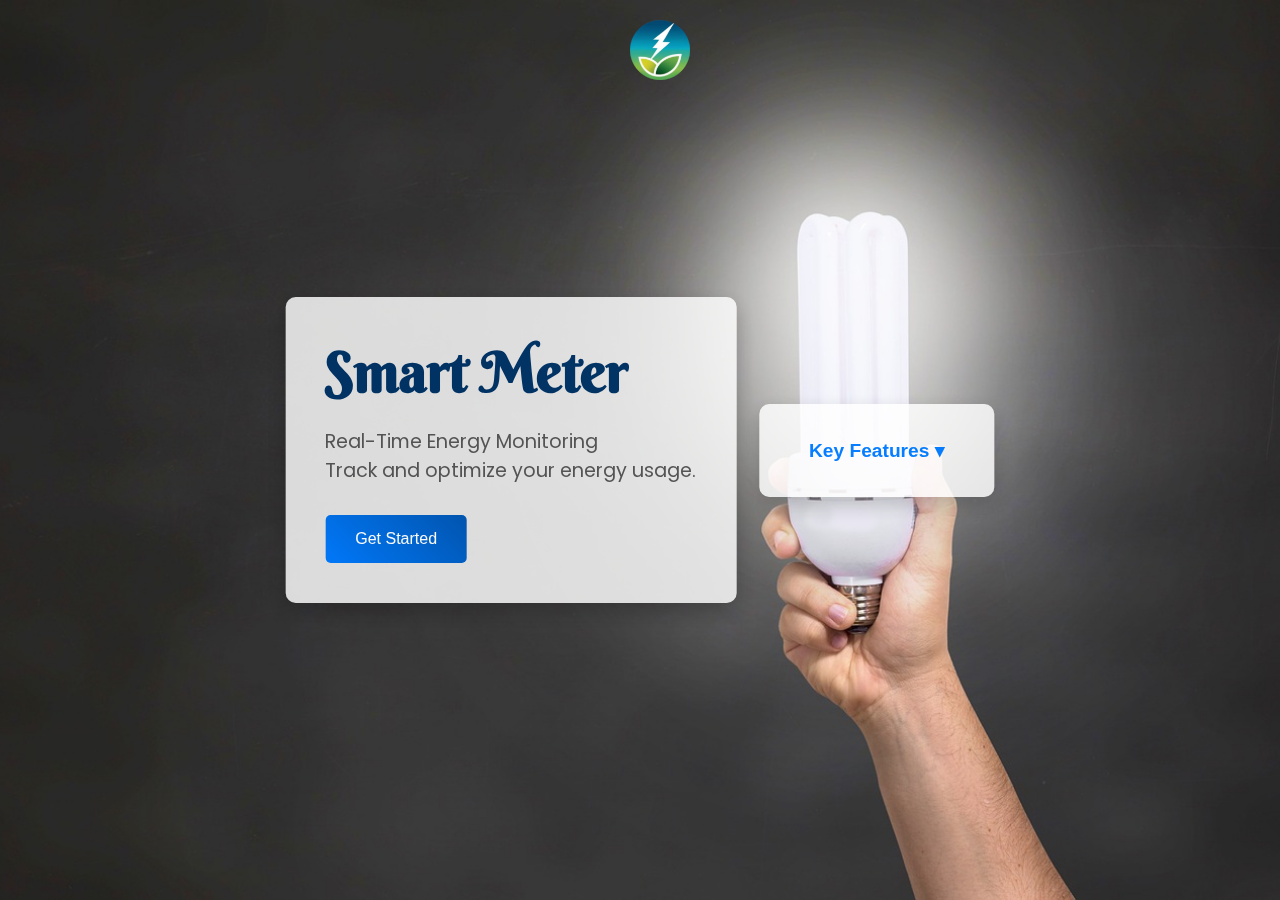
<file: index.html>
<!DOCTYPE html>
<html lang="en">
<head>
  <meta charset="UTF-8" />
  <meta name="viewport" content="width=device-width, initial-scale=1.0" />
  <title>Smart Meter - Home</title>
  <link href="https://fonts.googleapis.com/css2?family=Berkshire+Swash&family=Poppins:wght@400;600&display=swap" rel="stylesheet">
  <link rel="stylesheet" href="css/landing.css" />
  <script src="https://cdnjs.cloudflare.com/ajax/libs/gsap/3.12.2/gsap.min.js"></script>
</head>
<body>
  <header class="navbar">
    <img src="images/logo.png" alt="SmartMeter Logo" class="logo">
  </header>

  <section class="hero">
    <div class="slideshow">
      <img src="images/sm1.jpg" class="slide active" alt="Slide 1">
      <img src="images/sm2.jpg" class="slide" alt="Slide 2">
      <img src="images/sm3.jpg" class="slide" alt="Slide 3">
    </div>
    <div class="hero-content">
      <!-- Hero text section (left) -->
      <div class="hero-text">
        <h1 class="hero-title">Smart Meter</h1>
        <p>Real-Time Energy Monitoring<br>Track and optimize your energy usage.</p>
        <a href="pages/login.html"><button>Get Started</button></a>
      </div>
      <div class="features-dropdown">
        <button class="dropdown-toggle">Key Features &#9662;</button>
        <div class="dropdown-content">
          <ul>
            <li>Real-Time Monitoring</li>
            <li>Energy Analytics</li>
            <li>Usage Optimization</li>
            <li>Sustainability Reports</li>
            <li>Smart Alerts</li>
          </ul>
        </div>
      </div>
    </div>
  </section>

  <script src="js/landing.js"></script>
</body>
</html>
</file>
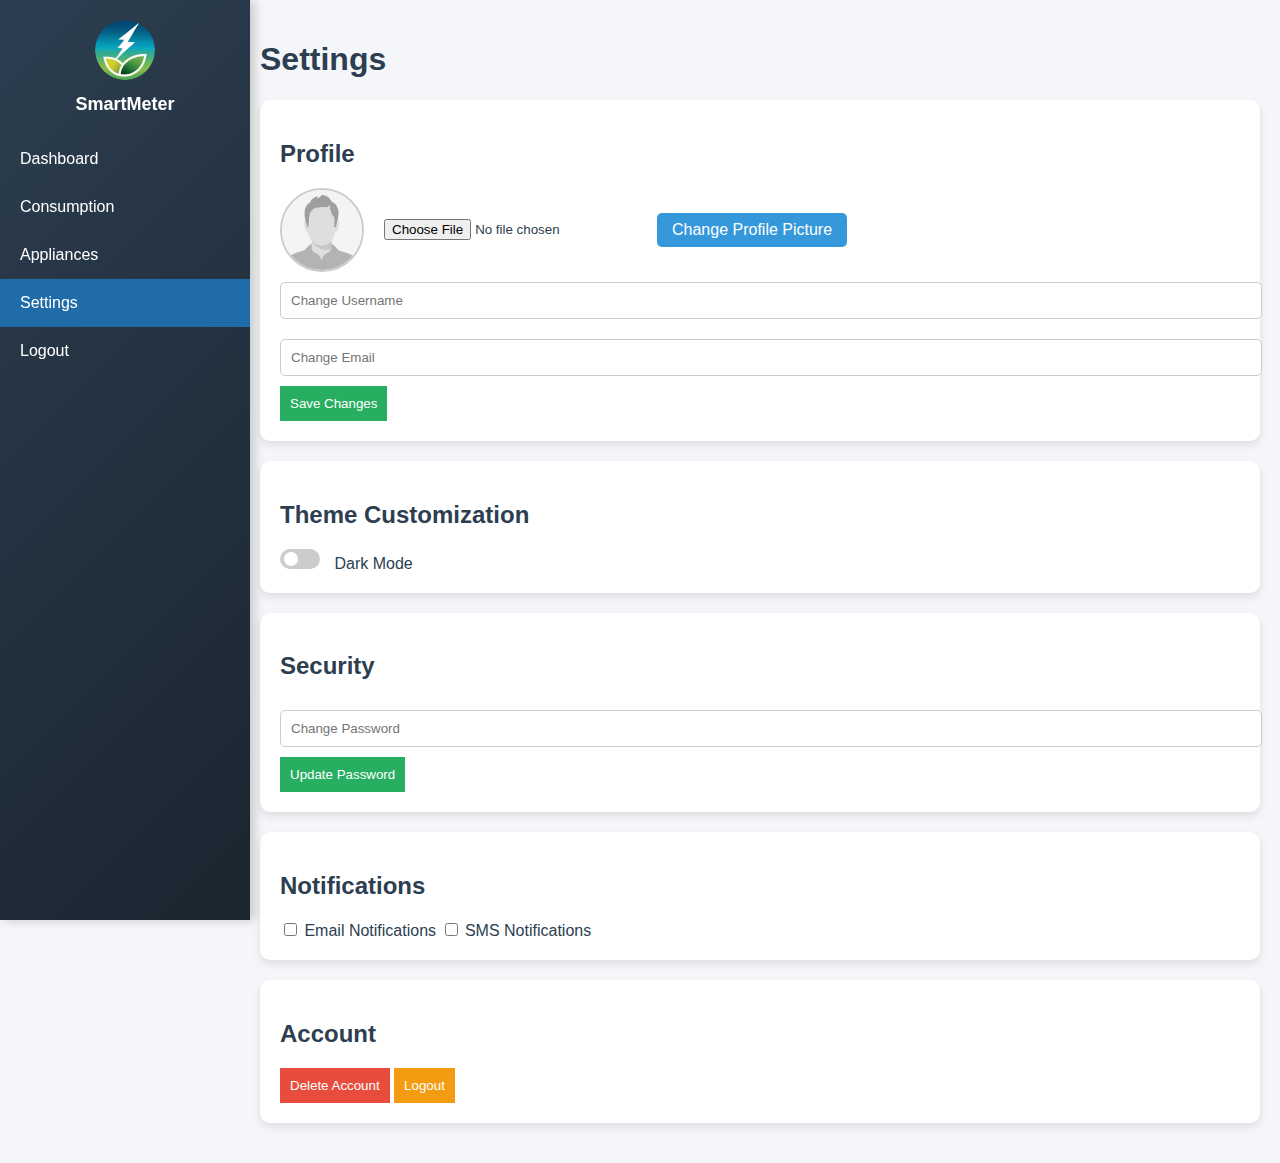
<file: pages/settings.html>
<!DOCTYPE html>
<html lang="en">
<head>
  <meta charset="UTF-8"/>
  <meta name="viewport" content="width=device-width, initial-scale=1.0"/>
  <title>Smart Mirror - Settings</title>

  <!-- Common Sidebar & Layout CSS -->
  <link rel="stylesheet" href="../css/dashboard.css" />
  <link rel="stylesheet" href="../css/settings.css" />
</head>
<body>

  <!-- Sidebar Navigation -->
  <div class="sidebar">
    <div class="brand">
      <img src="../images/logo.png" alt="Logo" class="brand-logo" />
      <h2>SmartMeter</h2>
    </div>
    <a href="dashboard.html">Dashboard</a>
    <a href="consumption.html">Consumption</a>
    <a href="appliances.html">Appliances</a>
    <a href="settings.html" class="active">Settings</a>
    <a href="../index.html">Logout</a>
  </div>

  <!-- Main Content -->
  <div class="main-content fade-in">
    <h1>Settings</h1>

    <!-- Profile Settings -->
    <div class="settings-section">
      <h2>Profile</h2>
      <div class="profile-info">
        <img src="../images/user-pic.png" alt="Profile Picture" id="profilePic">
        <input type="file" id="uploadProfilePic" accept="image/*">
        <label for="uploadProfilePic" class="upload-btn">Change Profile Picture</label>
      </div>
      <input type="text" id="username" placeholder="Change Username">
      <input type="email" id="email" placeholder="Change Email">
      <button class="save-btn">Save Changes</button>
    </div>

    <!-- Theme Settings -->
    <div class="settings-section">
      <h2>Theme Customization</h2>
      <label class="switch">
        <input type="checkbox" id="darkModeToggle">
        <span class="slider round"></span>
      </label>
      <span>Dark Mode</span>
    </div>

    <!-- Security Settings -->
    <div class="settings-section">
      <h2>Security</h2>
      <input type="password" id="newPassword" placeholder="Change Password">
      <button class="save-btn">Update Password</button>
      <br>
    </div>

    <!-- Notification Settings -->
    <div class="settings-section">
      <h2>Notifications</h2>
      <label>
        <input type="checkbox" id="emailNotifications"> Email Notifications
      </label>
      <label>
        <input type="checkbox" id="smsNotifications"> SMS Notifications
      </label>
    </div>

    <!-- Account Actions -->
    <div class="settings-section">
      <h2>Account</h2>
      <button class="danger-btn">Delete Account</button>
      <button class="logout-btn">Logout</button>
    </div>
  </div>

  <!-- Common JS for sidebar toggle -->
  <script src="../js/dashboard.js"></script>
  <script src="../js/settings.js"></script>
</body>
</html>
</file>
<file: css/landing.css>
/* Global Styles */
body {
    margin: 0;
    padding: 0;
    font-family: 'Poppins', sans-serif;
    background: #f0f4f8;
    overflow-x: hidden;
  }
  
  /* Minimal Navbar */
  .navbar {
    position: fixed;
    top: 0;
    width: 100%;
    padding: 20px;
    display: flex;
    justify-content: center;
    z-index: 1000;
    /* Transparent background */
    background: transparent;
  }
  
  .navbar .logo {
    height: 60px;
  }
  
  /* Hero Section */
  .hero {
    position: relative;
    height: 100vh;
    display: flex;
    align-items: center;
    justify-content: center;
  }
  
  /* Slideshow */
  .slideshow {
    position: absolute;
    width: 100%;
    height: 100%;
    overflow: hidden;
  }
  
  .slide {
    position: absolute;
    width: 100%;
    height: 100%;
    object-fit: cover;
    opacity: 0;
    transition: opacity 1.5s ease-in-out;
  }
  
  .slide.active {
    opacity: 1;
  }
  
  /* Hero Content Layout */
  .hero-content {
    position: relative;
    display: flex;
    align-items: center;
    justify-content: center;
    max-width: 1200px;
    width: 100%;
    z-index: 10;
    padding: 20px;
  }
  
  /* Hero Text (Left Section) */
  .hero-text {
    background: rgba(255,255,255,0.85);
    padding: 40px;
    border-radius: 10px;
    box-shadow: 0 8px 20px rgba(0, 0, 0, 0.2);
    margin-right: 20px;
  }
  
  .hero-title {
    font-family: 'Berkshire Swash', cursive;
    font-size: 3.5em;
    color: #003366;
    margin: 0 0 20px;
  }
  
  .hero-text p {
    font-size: 1.2em;
    color: #555;
    margin-bottom: 30px;
  }
  
  /* Button Styling */
  button {
    background: linear-gradient(45deg, #007BFF, #0056b3);
    color: #fff;
    border: none;
    padding: 15px 30px;
    font-size: 1em;
    border-radius: 5px;
    cursor: pointer;
    transition: transform 0.2s ease, box-shadow 0.2s ease;
  }
  
  button:hover {
    transform: scale(1.05);
    box-shadow: 0 5px 15px rgba(0, 0, 0, 0.3);
  }
  
  /* Features Dropdown (Right Section) */
  .features-dropdown {
    position: relative;
    background: rgba(255,255,255,0.85);
    padding: 20px;
    border-radius: 10px;
    box-shadow: 0 8px 20px rgba(0,0,0,0.2);
  }
  
  .dropdown-toggle {
    background: none;
    border: none;
    font-size: 1.2em;
    font-weight: 600;
    cursor: pointer;
    color: #007BFF;
    outline: none;
  }
  
  .dropdown-toggle:focus {
    outline: none;
  }
  
  .dropdown-content {
    display: none;
    margin-top: 10px;
  }
  
  .dropdown-content ul {
    list-style: none;
    padding: 0;
    margin: 0;
  }
  
  .dropdown-content li {
    padding: 8px 0;
    border-bottom: 1px solid #ddd;
    color: #555;
  }
  
  .dropdown-content li:last-child {
    border-bottom: none;
  }
  
  /* Responsive Adjustments */
  @media (max-width: 768px) {
    .hero-content {
      flex-direction: column;
    }
    .hero-text, .features-dropdown {
      margin: 10px 0;
    }
  }
</file>
<file: css/dashboard.css>
/* ─── Root Theme Variables ───────────────────────────────────────────── */
:root {
    --primary: #3498db;
    --primary-dark: #1f6ca8;
    --accent: #00e676;
    --accent-dark: #00c853;
    --danger: #ff4d4d;
    --success: #28a745;
    --warning: #ffa000;
    --text-dark: #2c3e50;
    --text-light: #fff;
    --bg-light: #f4f6f9;
    --bg-white: #ffffff;
    --shadow-light: 0 4px 10px rgba(0, 0, 0, 0.1);
    --shadow-dark: 0 8px 20px rgba(0, 0, 0, 0.2);
}

/* ─── General Reset ─────────────────────────────────────────────────── */
body {
    margin: 0;
    padding: 0;
    font-family: "Poppins", sans-serif;
    display: flex;
    background: var(--bg-light);
    color: var(--text-dark);
}

/* ─── Sidebar ───────────────────────────────────────────────────────── */
.sidebar {
    width: 250px;
    height: 100vh;
    background: linear-gradient(135deg, #2c3e50, #1a252f);
    color: var(--text-light);
    position: fixed;
    top: 0;
    left: 0;
    padding-top: 20px;
    z-index: 999;
    box-shadow: 4px 0 10px rgba(0, 0, 0, 0.2);
    transition: transform 0.3s ease-in-out;
}
.sidebar .brand {
    text-align: center;
    margin-bottom: 20px;
    animation: fadeIn 0.8s ease-in-out;
}
.brand-logo {
    width: 60px;
    border-radius: 50%;
    margin-bottom: 10px;
    transition: transform 0.3s;
}
.brand-logo:hover {
    transform: scale(1.1) rotate(5deg);
}
.sidebar h2 {
    font-size: 18px;
    margin: 0;
}
.sidebar a {
    display: block;
    color: var(--text-light);
    text-decoration: none;
    padding: 15px 20px;
    font-size: 16px;
    transition: background 0.3s, padding-left 0.2s;
}
.sidebar a:hover {
    background: var(--primary);
    padding-left: 25px;
}
.sidebar a.active {
    background: var(--primary-dark);
}

/* ─── Main Content ──────────────────────────────────────────────────── */
.main-content {
    margin-left: 250px;
    flex: 1;
    padding: 30px 40px;
    transition: margin-left 0.3s ease-in-out;
    width: 100%;
}

/* ─── Header ────────────────────────────────────────────────────────── */
.dashboard-header {
    position: relative;
    background: linear-gradient(120deg, #ffffff 0%, #eaf6ff 100%);
    padding: 40px;
    border-radius: 15px;
    box-shadow: var(--shadow-light);
    margin-bottom: 40px;
    text-align: center;
    animation: fadeIn 0.6s ease-in-out;
    overflow: hidden;
}
.dashboard-header::before {
    content: "";
    position: absolute;
    top: -50%;
    left: -50%;
    width: 200%;
    height: 200%;
    background: radial-gradient(circle at center, rgba(255,255,255,0.4), transparent 70%);
    animation: headerWave 6s infinite alternate ease-in-out;
    pointer-events: none;
}
.dashboard-header h1 {
    margin: 0;
    font-size: 28px;
    font-weight: 600;
    color: var(--text-dark);
    animation: bounceIn 0.8s ease-in-out;
}
.dashboard-header p {
    font-size: 16px;
    color: #666;
    margin-top: 10px;
    animation: fadeInUp 1s ease-in-out;
}

/* ─── Dashboard Cards ───────────────────────────────────────────────── */
.dashboard-cards {
    display: grid;
    grid-template-columns: repeat(auto-fill, minmax(300px, 1fr));
    gap: 30px;
    animation: fadeIn 0.8s ease-in-out;
}
.card {
    background: var(--bg-white);
    border-radius: 12px;
    padding: 25px;
    box-shadow: var(--shadow-light);
    position: relative;
    overflow: hidden;
    animation: fadeInUp 0.8s ease-in-out;
    transform: translateY(10px);
    transition: transform 0.3s, box-shadow 0.3s;
}
.card:hover {
    transform: translateY(-8px);
    box-shadow: var(--shadow-dark);
}
.card h3 {
    color: var(--primary);
    margin-top: 0;
    font-size: 20px;
    margin-bottom: 10px;
}
.card h3::after {
    content: "";
    display: block;
    width: 40px;
    height: 3px;
    background: var(--primary);
    margin-top: 5px;
    border-radius: 2px;
}
.card p {
    color: #555;
    font-size: 15px;
    margin-bottom: 20px;
}

/* ─── Progress Bars ─────────────────────────────────────────────────── */
.bar-container, .progress-bar {
    background: #ddd;
    border-radius: 20px;
    overflow: hidden;
    height: 12px;
}
.bar-fill, .progress {
    height: 100%;
    background: linear-gradient(90deg, var(--accent), var(--accent-dark));
    width: 0;
    transition: width 1s ease-in-out;
}

/* ─── Notifications ────────────────────────────────────────────────── */
.notification {
    position: fixed;
    top: 20px;
    right: -300px;
    background-color: var(--danger);
    color: var(--text-light);
    padding: 15px;
    border-radius: 5px;
    box-shadow: var(--shadow-light);
    font-size: 14px;
    transition: right 0.5s ease-in-out;
    z-index: 1000;
}
.notification.show {
    right: 20px;
}
.notification.success {
    background-color: var(--success);
}
.notification.warning {
    background-color: var(--warning);
}

/* ─── Performance Panel ─────────────────────────────────────────────── */
#performance-panel {
    display: flex;
    flex-direction: column;
    align-items: center;
    margin: 20px 0;
}
#performance-metrics {
    text-align: center;
    margin-top: 10px;
}
#performance-metrics p {
    margin: 5px 0;
    font-size: 15px;
    color: #333;
}

/* ─── User Profile Card ─────────────────────────────────────────────── */
#user-profile .profile-details {
    display: flex;
    align-items: center;
    margin-bottom: 15px;
}
.avatar {
    width: 70px;
    height: 70px;
    border-radius: 50%;
    margin-right: 15px;
    box-shadow: var(--shadow-light);
    transition: transform 0.3s;
}
.avatar:hover {
    transform: scale(1.05) rotate(-2deg);
}
.profile-info .username {
    font-size: 18px;
    font-weight: 600;
    margin: 0;
}
.profile-info .subscription,
.profile-info .last-login {
    font-size: 14px;
    color: #777;
    margin: 2px 0;
}
.usage-stat p {
    margin: 0 0 5px;
    font-size: 14px;
    color: #555;
}

/* ─── System Health ─────────────────────────────────────────────────── */
#system-health .status-item {
    display: flex;
    align-items: center;
    margin-bottom: 8px;
    transition: background-color 0.3s;
}
#system-health .status-item:hover {
    background: #f8f8f8;
    border-radius: 6px;
    padding: 4px;
}
.sensor-icon {
    font-size: 20px;
    margin-right: 10px;
    color: var(--primary);
}
.sensor-name {
    flex: 1;
    font-size: 14px;
    color: #333;
}
.status {
    padding: 2px 8px;
    border-radius: 12px;
    font-size: 12px;
    font-weight: 600;
    color: var(--text-light);
}
.badge.healthy {
    background: var(--accent-dark);
}
.badge.warning {
    background: var(--warning);
}
.last-check {
    font-size: 12px;
    color: #777;
    margin-top: 10px;
}

/* ─── Hide Refresh Button ───────────────────────────────────────────── */
.refresh-btn {
    display: none;
}

/* ─── Extra Metrics ───────────────────────────────────────────────── */
.extra-metrics p {
    margin: 6px 0;
    font-size: 14px;
    color: #444;
}
.extra-metrics p:hover {
    color: var(--primary);
    transform: scale(1.02);
    transition: transform 0.3s, color 0.3s;
}

/* ─── Two-Column Layout ─────────────────────────────────────────────── */
.two-column-layout {
    display: flex;
    gap: 30px;
}
.left-column {
    flex: 1;
    display: flex;
    flex-direction: column;
    gap: 30px;
}
.right-column {
    flex: 0 0 280px;
}
#performance-card {
    max-width: 280px;
    margin: 0 auto;
}

/* ─── Responsive ───────────────────────────────────────────────────── */
@media (max-width: 768px) {
    .sidebar {
        transform: translateX(-100%);
    }
    .sidebar.active {
        transform: translateX(0);
    }
    .main-content {
        margin-left: 0;
        padding: 20px;
    }
    .dashboard-cards {
        grid-template-columns: 1fr;
    }
}

/* ─── Core Animations ───────────────────────────────────────────────── */
@keyframes loading {
    0%,100% { background: rgba(0,0,0,0.05); }
    50%     { background: rgba(0,0,0,0.1); }
}
@keyframes fadeIn {
    from { opacity: 0; transform: translateY(-10px); }
    to   { opacity: 1; transform: translateY(0); }
}
@keyframes fadeInUp {
    from { opacity: 0; transform: translateY(20px); }
    to   { opacity: 1; transform: translateY(0); }
}
@keyframes bounceIn {
    0%   { transform: scale(0.8) translateY(-20px); opacity: 0; }
    60%  { transform: scale(1.1) translateY(10px); opacity: 1; }
    100% { transform: scale(1) translateY(0); }
}
@keyframes headerWave {
    0%  { transform: translateX(0) translateY(0); }
    100%{ transform: translateX(-15%) translateY(-15%); }
}

/* ─── Chatbot Widget Styles & Animations ─────────────────────────── */

/* Toggle Button */
#chatbot-container {
    position: fixed;
    bottom: 24px;
    right: 24px;
    z-index: 10000;
    font-family: "Poppins", sans-serif;
  }
  #chatbot-toggle {
    width: 64px; height: 64px;
    border: none; border-radius: 50%;
    background: var(--primary);
    box-shadow: var(--shadow-dark);
    cursor: pointer; overflow: hidden;
    animation: bounce 2s infinite, glow 3s infinite ease-in-out;
    transition: transform 0.2s ease;
  }
  #chatbot-toggle:hover {
    transform: scale(1.15);
  }
  #chatbot-toggle img {
    position: absolute; top: 50%; left: 50%;
    width: 40px; height: 40px;
    transform: translate(-50%, -50%);
    object-fit: cover; border-radius: 50%;
    background: transparent; pointer-events: none;
  }
  #avatar-hello {
    opacity: 0; transition: opacity 0.3s ease;
  }
  #chatbot-container.open #avatar-idle  { opacity: 0; }
  #chatbot-container.open #avatar-hello { opacity: 1; }
  
  /* Chat Window */
  #chatbot-window {
    display: none;
    flex-direction: column;
    width: 340px; max-height: 420px;
    margin-top: 8px;
    background: rgba(255,255,255,0.85);
    backdrop-filter: blur(8px);
    border: 1px solid rgba(255,255,255,0.6);
    border-radius: 16px;
    box-shadow: var(--shadow-dark);
    overflow: hidden;
    animation: slideUp 0.5s ease forwards;
  }
  #chatbot-container.open #chatbot-window {
    display: flex;
  }
  
  /* Header */
  .chat-header {
    display: flex; align-items: center;
    padding: 8px 12px;
    background: var(--primary-dark);
    color: var(--text-light);
  }
  .chat-header .header-avatar {
    display: none !important;
  }
  .chat-header .header-title {
    flex: 1; font-weight: 600;
    font-size: 16px;
  }
  #chatbot-close {
    background: transparent; border: none;
    color: var(--text-light); font-size: 18px;
    cursor: pointer;
  }
  
  /* Messages Area */
  #chatbot-messages {
    flex: 1;
    padding: 12px 16px;
    overflow-y: auto;
    background: #f9f9f9;
    max-height: calc(100% - 140px);
  }
  .bot-message, .user-message {
    max-width: 80%; margin-bottom: 12px;
    padding: 8px 12px; border-radius: 12px;
    line-height: 1.4; opacity: 0;
    animation: fadeInUp 0.4s ease forwards;
    transition: transform 0.3s ease, box-shadow 0.3s ease;
  }
  .bot-message {
    background: var(--bg-white);
    box-shadow: var(--shadow-light);
    align-self: flex-start;
  }
  .user-message {
    background: var(--primary);
    color: var(--text-light);
    align-self: flex-end;
  }
  .bot-message:hover, .user-message:hover {
    transform: translateY(-2px);
    box-shadow: var(--shadow-dark);
  }
  /* Typing “…” style */
  .bot-message.typing {
    font-style: italic; color: #777;
    opacity: 1 !important;
  }
  
  /* Suggestion Chips */
  .suggestion-chips {
    display: flex; flex-wrap: wrap; gap: 8px;
    padding: 12px 16px;
    animation: fadeInUp 0.5s ease-out;
  }
  .chip {
    background: var(--bg-white);
    border: 1px solid var(--primary);
    color: var(--primary-dark);
    padding: 6px 12px; border-radius: 20px;
    font-size: 13px; cursor: pointer;
    box-shadow: var(--shadow-light);
    transition: transform 0.2s, background 0.2s, color 0.2s, box-shadow 0.2s;
  }
  .chip:hover {
    background: var(--primary);
    color: var(--text-light);
    transform: translateY(-2px) scale(1.05);
    box-shadow: var(--shadow-dark);
  }
  
  /* Chat Input */
  .chat-input {
    display: flex; align-items: center;
    padding: 8px 16px;
    background: #fff; border-top: 1px solid #ddd;
  }
  .chat-input input {
    flex: 1;
    padding: 10px 14px; font-size: 14px;
    border: 1px solid #ccc; border-radius: 20px;
    outline: none; margin-right: 8px;
  }
  .chat-input input::placeholder {
    color: #aaa;
  }
  .chat-input button {
    width: 42px; height: 42px;
    border-radius: 50%;
    background: var(--accent); border: none;
    color: var(--text-light);
    display: flex; align-items: center; justify-content: center;
    cursor: pointer; transition: background 0.2s ease;
  }
  .chat-input button:hover {
    background: var(--accent-dark);
  }
  
  /* ─── Keyframes ───────────────────────────────────────────────────── */
  @keyframes bounce {
    0%,100% { transform: translateY(0); }
    50%     { transform: translateY(-8px); }
  }
  @keyframes glow {
    0%,100% { box-shadow: 0 0 12px rgba(52,152,219,0.6); }
    50%     { box-shadow: 0 0 24px rgba(52,152,219,0.3); }
  }
  @keyframes slideUp {
    from { opacity: 0; transform: translateY(20px); }
    to   { opacity: 1; transform: translateY(0); }
  }
  @keyframes fadeInUp {
    from { opacity: 0; transform: translateY(12px); }
    to   { opacity: 1; transform: translateY(0); }
  }
  
  /* ─── Button Base ───────────────────────────────────────────── */
.btn {
    display: inline-block;
    padding: 0.6em 1.2em;
    background-color: var(--primary);
    color: var(--text-light);
    font-size: 14px;
    font-weight: 600;
    text-decoration: none;
    border-radius: 8px;
    box-shadow: var(--shadow-light);
    transition: 
      background-color 0.3s ease,
      transform 0.2s ease,
      box-shadow 0.3s ease;
    cursor: pointer;
  }
  
  /* ─── Button Hover ─────────────────────────────────────────── */
  .btn:hover {
    background-color: var(--primary-dark);
    transform: translateY(-2px);
    box-shadow: var(--shadow-dark);
  }
  
  /* ─── Button Active/Focus ──────────────────────────────────── */
  .btn:active,
  .btn:focus {
    outline: none;
    transform: translateY(0);
    box-shadow: 0 4px 8px rgba(0,0,0,0.25);
  }
</file>
<file: css/settings.css>
/* General Styling */
body {
    font-family: "Poppins", sans-serif;
    background-color: #f4f6f9;
    margin: 0;
    padding: 0;
}

/* Main Content */
.main-content {
    margin-left: 240px;
    padding: 20px;
}

/* Settings Sections */
.settings-section {
    background: white;
    padding: 20px;
    margin-bottom: 20px;
    border-radius: 10px;
    box-shadow: 0 4px 8px rgba(0, 0, 0, 0.1);
}

/* Profile Picture */
.profile-info {
    display: flex;
    align-items: center;
    gap: 20px;
}

.profile-info img {
    width: 80px;
    height: 80px;
    border-radius: 50%;
    border: 2px solid #ccc;
}

.upload-btn {
    background: #3498db;
    color: white;
    padding: 8px 15px;
    border-radius: 5px;
    cursor: pointer;
}

/* Input Fields */
input[type="text"], input[type="email"], input[type="password"] {
    width: 100%;
    padding: 10px;
    margin: 10px 0;
    border-radius: 5px;
    border: 1px solid #ccc;
}

/* Toggle Switch */
.switch {
    position: relative;
    display: inline-block;
    width: 40px;
    height: 20px;
    margin-right: 10px;
}

.switch input { display: none; }

.slider {
    position: absolute;
    cursor: pointer;
    background-color: #ccc;
    transition: 0.4s;
    width: 100%;
    height: 100%;
    border-radius: 20px;
}

.slider:before {
    content: "";
    position: absolute;
    height: 14px;
    width: 14px;
    background: white;
    border-radius: 50%;
    transition: 0.4s;
    left: 4px;
    bottom: 3px;
}

input:checked + .slider {
    background-color: #1abc9c;
}

input:checked + .slider:before {
    transform: translateX(20px);
}

/* Buttons */
.save-btn {
    background: #27ae60;
    color: white;
    padding: 10px;
    border: none;
    cursor: pointer;
}

.danger-btn {
    background: #e74c3c;
    color: white;
    padding: 10px;
    border: none;
    cursor: pointer;
}

.logout-btn {
    background: #f39c12;
    color: white;
    padding: 10px;
    border: none;
    cursor: pointer;
}
</file>
